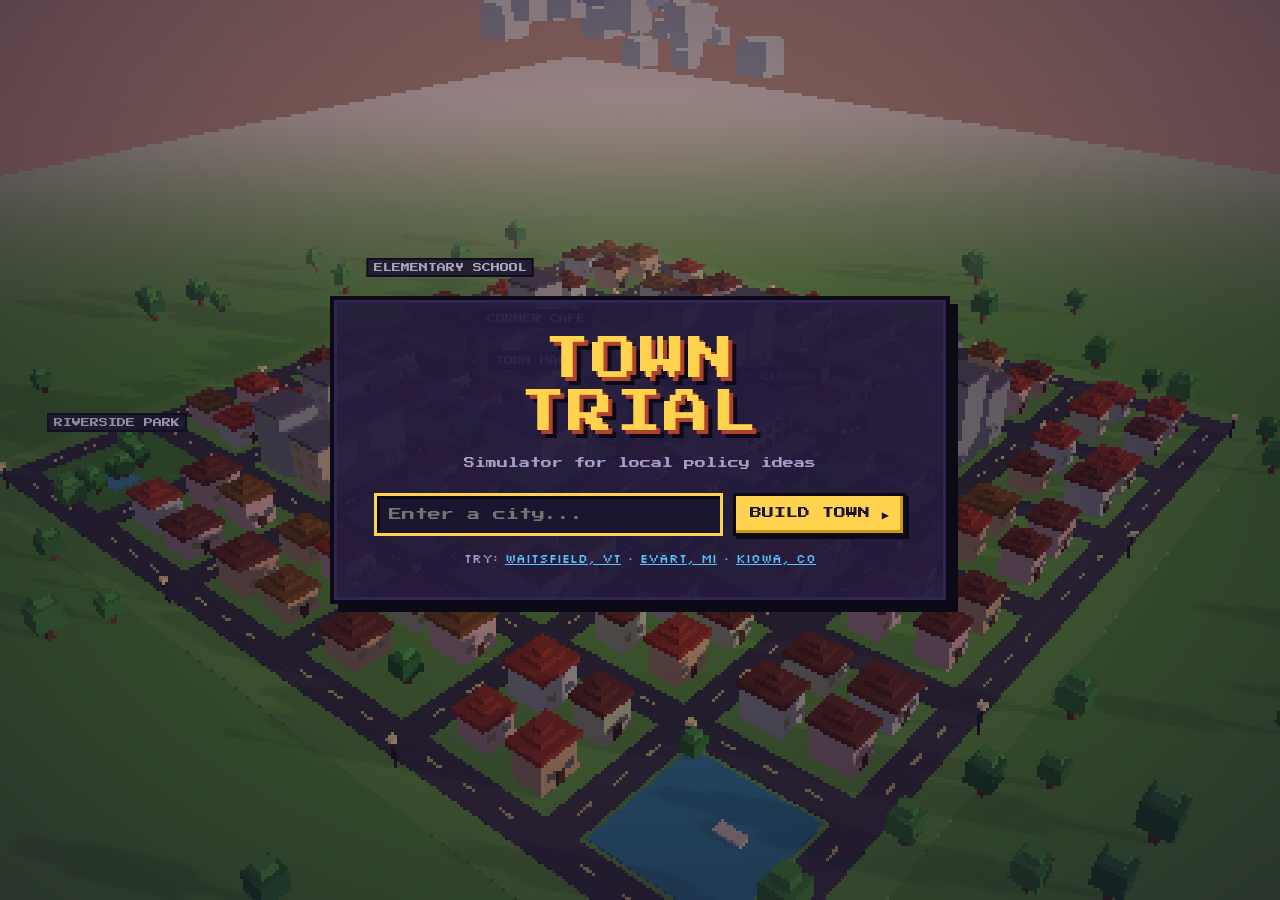
<file: town-trial/web/index.html>
<!DOCTYPE html>
<html lang="en">
<head>
<meta charset="utf-8">
<meta name="viewport" content="width=device-width, initial-scale=1">
<title>Town Trial</title>
<link rel="icon" href="data:,">
<link rel="stylesheet" href="style.css">
<link rel="stylesheet" href="results.css">
<script type="importmap">
{ "imports": {
  "three": "./vendor/three/three.module.js",
  "three/addons/": "./vendor/three/addons/"
} }
</script>
</head>
<body>
<canvas id="scene"></canvas>
<div id="labels"></div>

<!-- Landing -->
<section id="landing">
  <div class="landing-card">
    <div class="logo">TOWN<br>TRIAL</div>
    <p class="tag">Simulator for local policy ideas</p>
    <form id="city-form" autocomplete="off">
      <input id="city-input" type="text" maxlength="40" placeholder="Enter a city..." spellcheck="false">
      <button type="submit" class="btn btn-go">BUILD TOWN &#9654;</button>
    </form>
    <div class="examples">
      try: <a data-city="Waitsfield, VT">Waitsfield, VT</a> &middot;
      <a data-city="Evart, MI">Evart, MI</a> &middot;
      <a data-city="Kiowa, CO">Kiowa, CO</a>
    </div>
  </div>
</section>

<!-- In-town HUD -->
<section id="hud" class="hidden">
  <div id="topbar">
    <div class="panel town-badge" title="Map data © OpenStreetMap contributors">
      <div id="town-name">-</div>
      <div id="clock">Mon 08:00</div>
    </div>
    <div class="panel speed">
      <button class="btn small" data-speed="0" title="Pause">II</button>
      <button class="btn small active" data-speed="1">1x</button>
      <button class="btn small" data-speed="4">4x</button>
      <button class="btn small" data-speed="16">16x</button>
    </div>
    <div id="town-stats" class="panel stats hidden">
      <span title="Real population of the town"><i>RESIDENTS</i><b id="st-pop">-</b></span>
      <span title="Residents the simulator models (each stands for a share of the real population)"><i>SIMULATED</i><b id="st-sim">-</b></span>
      <span title="Town budget from a verified source (Exa Dude's town profile)"><i>TOWN BUDGET</i><b id="st-bud">-</b></span>
    </div>
    <div id="mode-badge" class="panel mode hidden" aria-hidden="true">-</div>
    <div id="status-chip" class="panel status hidden"><i class="spin"></i><span id="status-text"></span></div>
    <div class="spacer"></div>
    <div class="panel views">
      <button class="btn small active" id="view-town">TOWN</button>
      <button class="btn small" id="view-heaven">OLYMPUS &#8593;</button>
    </div>
    <div class="trials-wrap"><button class="btn small" id="trials-btn" title="Results of past trials">TRIALS</button><div id="trials-menu" class="panel hidden"></div></div>
    <button class="btn small" id="toggle-sound" title="Sound">♪</button>
    <button class="btn small" id="toggle-pix" title="Toggle pixel art (off = full resolution, heavier to draw)">PX</button>
    <button class="btn small" id="toggle-panel" title="Show/hide the side panel">PANEL</button>
  </div>

  <div id="demo-banner">DEMO</div>

  <!-- Side panel -->
  <aside id="side" class="panel">
    <div class="tabs">
      <button class="tab active" data-tab="log">LOG</button>
      <button class="tab" data-tab="exp">EXPERIMENTS</button>
      <button class="tab" data-tab="aud">AUDIENCES</button>
    </div>
    <div class="tab-body" id="tab-log"><div id="log"></div></div>
    <div class="tab-body hidden" id="tab-exp"></div>
    <div class="tab-body hidden" id="tab-aud"></div>
  </aside>

  <!-- Selection (left) -->
  <aside id="selected" class="panel hidden"></aside>

  <!-- Run viewer -->
  <div id="runbar" class="panel hidden">
    <button class="btn small" id="run-prev">&#9664;</button>
    <div id="run-label">-</div>
    <button class="btn small" id="run-next">&#9654;</button>
  </div>

  <!-- Prompt -->
  <form id="prompt-form" class="panel" autocomplete="off">
    <div class="chips">
      <button type="button" class="chip" data-prompt="Extend library hours two evenings a week to reach residents who work during the day" title="Extend library hours two evenings a week to reach residents who work during the day">Service trial</button>
      <button type="button" class="chip" data-prompt="Will working parents hear about the new library hours if we only post the notice online?" title="Will working parents hear about the new library hours if we only post the notice online?">Perception trial</button>
      <button type="button" class="chip" data-prompt="Make the town's public places more accessible for students" title="Make the town's public places more accessible for students">Town trial</button>
    </div>
    <div class="prompt-row">
      <textarea id="prompt-input" rows="1" placeholder="What policy idea do you want to test?" spellcheck="false"></textarea>
      <button type="submit" class="btn btn-go">RUN TRIAL &#9654;</button>
    </div>
  </form>
</section>

<div id="toast" class="hidden"></div>
<div id="loading" class="hidden"><div class="ld-card panel"><div class="ld-spin"></div><div id="ld-title">Building the town</div><div id="ld-sub"></div></div></div>
<div id="celebrate-banner" class="hidden"><span>BEST POLICY FOUND!</span></div>
<div id="results" class="hidden"></div>
<div id="hover-tip" class="hidden"></div>
<script src="config.js"></script>
<script type="module" src="js/main.js"></script>
</body>
</html>
</file>
<file: town-trial/web/style.css>
@font-face { font-family: "Press Start 2P"; src: url("vendor/fonts/press-start-2p-latin-400-normal.woff2") format("woff2"); }
@font-face { font-family: "Silkscreen"; src: url("vendor/fonts/silkscreen-latin-400-normal.woff2") format("woff2"); }

:root {
  --ink: #1b1530;
  --panel: #241c3d;
  --panel-2: #2f2550;
  --edge: #0d0a18;
  --hi: #ffd34d;
  --text: #f4ecff;
  --dim: #a99cc8;
  --green: #5be37d;
  --red: #ff5d6c;
  --blue: #59c2ff;
  --pink: #ff7ad9;
  --px: "Press Start 2P", monospace;
  --sk: "Silkscreen", monospace;
}
* { box-sizing: border-box; }
html, body { margin: 0; height: 100%; overflow: hidden; background: #8fd3ff; color: var(--text); font-family: var(--sk); font-size: 14px; }
#scene { position: fixed; inset: 0; width: 100vw; height: 100vh; image-rendering: pixelated; image-rendering: crisp-edges; display: block; }
.hidden { display: none !important; }

/* Pixel panels: hard edges, chunky shadow */
.panel {
  background: var(--panel);
  border: 3px solid var(--edge);
  box-shadow: inset 0 0 0 2px var(--panel-2), 4px 4px 0 var(--edge);
}
.btn {
  font-family: var(--px); font-size: 12px; color: var(--ink); background: var(--hi);
  border: 3px solid var(--edge); box-shadow: inset -3px -3px 0 #c99a12, 3px 3px 0 var(--edge);
  padding: 10px 14px; cursor: pointer; text-transform: uppercase;
}
.btn:hover { filter: brightness(1.1); }
.btn:active { transform: translate(2px, 2px); box-shadow: inset -3px -3px 0 #c99a12, 1px 1px 0 var(--edge); }
.btn.small { font-size: 9px; padding: 7px 9px; background: var(--panel-2); color: var(--text); box-shadow: inset -2px -2px 0 #1a1430, 2px 2px 0 var(--edge); }
.btn.small.active { background: var(--hi); color: var(--ink); box-shadow: inset -2px -2px 0 #c99a12, 2px 2px 0 var(--edge); }

/* Landing */
#landing { position: fixed; inset: 0; display: grid; place-items: center; background: radial-gradient(ellipse at center, rgba(27,21,48,0.15), rgba(27,21,48,0.65)); z-index: 20; }
.landing-card { text-align: center; padding: 34px 40px; background: rgba(36,28,61,0.92); border: 4px solid var(--edge); box-shadow: inset 0 0 0 3px var(--panel-2), 8px 8px 0 var(--edge); max-width: 620px; width: calc(100% - 32px); }
.logo { font-family: var(--px); font-size: 46px; line-height: 1.15; color: var(--hi); text-shadow: 4px 4px 0 #b3412f, 8px 8px 0 var(--edge); letter-spacing: 2px; }
.tag { font-family: var(--px); font-size: 11px; color: var(--dim); margin: 18px 0 24px; }
#city-form { display: flex; gap: 10px; }
#city-input, #prompt-input {
  flex: 1; font-family: var(--px); font-size: 13px; padding: 12px; color: var(--text); background: var(--ink);
  border: 3px solid var(--edge); box-shadow: inset 3px 3px 0 #0a0814; outline: none;
}
#city-input:focus, #prompt-input:focus { border-color: var(--hi); }
.examples { margin-top: 14px; color: var(--dim); font-size: 13px; }
.examples a { color: var(--blue); cursor: pointer; text-decoration: underline; }
.fine { color: var(--dim); font-size: 11px; margin: 16px 0 0; }

/* HUD */
#topbar { position: fixed; top: 10px; left: 10px; right: 10px; display: flex; gap: 10px; align-items: stretch; z-index: 10; pointer-events: none; }
#topbar > * { pointer-events: auto; }
.spacer { flex: 1; pointer-events: none !important; }
.town-badge { padding: 8px 12px; }
#town-name { font-family: var(--px); font-size: 12px; color: var(--hi); }
#clock { font-family: var(--px); font-size: 10px; color: var(--text); margin-top: 6px; }
.speed, .views { display: flex; gap: 6px; padding: 7px; align-items: center; }
.mode { font-family: var(--px); font-size: 10px; padding: 0 12px; display: flex; align-items: center; color: var(--ink); background: var(--green); }
.mode.perception { background: var(--pink); }
#toggle-panel { align-self: center; }
#demo-banner { position: fixed; top: 74px; left: 10px; font-size: 11px; color: var(--ink); background: rgba(255,211,77,0.9); border: 2px solid var(--edge); padding: 4px 8px; z-index: 9; }

#side { position: fixed; top: 74px; right: 10px; bottom: 10px; width: 380px; display: flex; flex-direction: column; z-index: 9; }
#side.collapsed { display: none; }
.tabs { display: flex; border-bottom: 3px solid var(--edge); }
.tab { flex: 1; font-family: var(--px); font-size: 9px; padding: 10px 4px; color: var(--dim); background: transparent; border: 0; border-right: 3px solid var(--edge); cursor: pointer; }
.tab:last-child { border-right: 0; }
.tab.active { color: var(--ink); background: var(--hi); }
.tab-body { flex: 1; overflow-y: auto; padding: 8px; }
.tab-body::-webkit-scrollbar { width: 10px; }
.tab-body::-webkit-scrollbar-thumb { background: var(--panel-2); border: 2px solid var(--edge); }

#selected { padding: 10px; border-bottom: 3px solid var(--edge); background: var(--panel-2); max-height: 42%; overflow-y: auto; }
#selected h3 { font-family: var(--px); font-size: 11px; margin: 0 0 8px; color: var(--hi); display: flex; justify-content: space-between; align-items: center; gap: 8px; }
#selected .close { cursor: pointer; color: var(--dim); font-size: 10px; }
#selected .kv { display: grid; grid-template-columns: auto 1fr; gap: 3px 10px; font-size: 12px; }
#selected .kv b { color: var(--dim); font-weight: normal; }
.pill { display: inline-block; font-size: 11px; padding: 1px 6px; margin: 2px 3px 2px 0; border: 2px solid var(--edge); color: var(--ink); background: var(--blue); }
.pill.on { background: var(--green); }
.pill.off { background: #6f6590; color: var(--text); }

/* Log entries */
.entry { border: 2px solid var(--edge); background: var(--ink); padding: 6px 8px; margin-bottom: 6px; font-size: 12px; line-height: 1.35; }
#log .entry { animation: pop .25s steps(3); }
@keyframes pop { from { transform: scale(0.9); opacity: 0; } to { transform: none; opacity: 1; } }
.entry .head { display: flex; gap: 6px; align-items: center; margin-bottom: 3px; }
.entry .type { font-family: var(--px); font-size: 8px; padding: 3px 5px; color: var(--ink); background: var(--dim); border: 2px solid var(--edge); }
.entry .who { color: var(--hi); }
.entry .when { margin-left: auto; color: var(--dim); font-size: 11px; }
.entry .src { margin-top: 4px; padding: 4px 6px; background: #120e22; border-left: 3px solid var(--blue); color: #cfe9ff; }
.entry .src i { color: var(--dim); }
.t-EXA .type { background: var(--blue); }
.t-MEMORY_WRITE .type, .t-MEMORY_READ .type, .t-AUDIENCE .type { background: var(--pink); }
.t-REVIEW .type { background: #ff9f43; }
.t-REVIEW.reject .type { background: var(--red); }
.t-RUN_START .type, .t-RUN_DONE .type { background: var(--green); }
.t-FAILURE .type, .t-TURNED_AWAY .type { background: var(--red); }
.t-CLAIM .type, .t-PROPOSE .type, .t-BRIEF .type, .t-DECIDE .type { background: var(--hi); }
.t-LEARN .type, .t-VISIT .type { background: #9be36b; }

/* Experiments */
.exp { border: 2px solid var(--edge); background: var(--ink); padding: 8px; margin-bottom: 8px; cursor: pointer; }
.exp:hover { border-color: var(--hi); }
.exp.viewing { box-shadow: 0 0 0 3px var(--hi); }
.exp h4 { margin: 0 0 4px; font-family: var(--px); font-size: 9px; line-height: 1.5; color: var(--hi); display: flex; justify-content: space-between; align-items: flex-start; gap: 6px; }
.exp .tagx { font-size: 10px; padding: 1px 5px; border: 2px solid var(--edge); color: var(--ink); background: var(--dim); }
.exp .tagx.best { background: var(--green); }
.exp .tagx.infeasible, .exp .tagx.rejected { background: var(--red); }
.exp .meta { font-size: 11px; color: var(--dim); }
.exp .metrics { margin-top: 5px; font-size: 12px; }
.exp-row { display: flex; gap: 8px; align-items: flex-start; }
.exp-body { flex: 1; min-width: 0; }
.why { flex: none; width: 22px; height: 22px; font-family: var(--px); font-size: 10px; color: var(--ink); background: var(--hi); border: 2px solid var(--edge); cursor: pointer; padding: 0; }
.why.open, .why:hover { background: #fff; }
.why-panel { margin-top: 8px; border-top: 2px dashed var(--edge); padding-top: 6px; cursor: default; }
.why-step { border-left: 4px solid #999; padding: 3px 0 3px 7px; margin: 0 0 6px; font-size: 11px; line-height: 1.45; }
.why-who { font-family: var(--px); font-size: 8px; margin-bottom: 2px; }
.why-src { color: var(--dim); word-break: break-all; }
.why-src a { color: var(--dim); }
.bar { height: 10px; background: #120e22; border: 2px solid var(--edge); margin-top: 3px; }
.bar > i { display: block; height: 100%; background: var(--green); }
h5 { font-family: var(--px); font-size: 9px; color: var(--hi); margin: 14px 0 6px; }
table.cmp { width: 100%; border-collapse: collapse; font-size: 11px; }
table.cmp th, table.cmp td { border: 2px solid var(--edge); padding: 4px; text-align: left; }
table.cmp th { background: var(--panel-2); font-weight: normal; color: var(--dim); }
.note { font-size: 11px; color: var(--dim); margin: 6px 0; }

/* Audiences */
.aud { border: 2px solid var(--edge); background: var(--ink); padding: 8px; margin-bottom: 6px; }
.aud .slug { font-family: var(--px); font-size: 9px; color: var(--pink); }
.aud .rule { font-size: 11px; color: var(--dim); margin: 3px 0; }
.aud.flash { animation: flash .6s steps(4); }
@keyframes flash { 0%, 100% { background: var(--ink); } 50% { background: #4a2b5c; } }

/* Run bar + prompt */
#runbar { position: fixed; left: 10px; bottom: 104px; display: flex; align-items: center; gap: 8px; padding: 6px; z-index: 9; max-width: 460px; }
#run-label { font-size: 12px; padding: 0 4px; }
#prompt-form { position: fixed; left: 10px; bottom: 10px; width: min(760px, calc(100vw - 420px)); padding: 8px; z-index: 9; }
.chips { display: flex; gap: 6px; margin-bottom: 7px; flex-wrap: wrap; }
.chip { font-family: var(--sk); font-size: 12px; background: var(--ink); color: var(--text); border: 2px solid var(--edge); padding: 4px 8px; cursor: pointer; }
.chip:hover { border-color: var(--hi); color: var(--hi); }
.prompt-row { display: flex; gap: 8px; }

/* Floating labels and speech bubbles */
#labels { position: fixed; inset: 0; pointer-events: none; z-index: 5; overflow: hidden; }
.lbl { position: absolute; transform: translate(-50%, -100%); font-family: var(--px); font-size: 9px; color: var(--text); background: rgba(27,21,48,0.85); border: 2px solid var(--edge); padding: 3px 5px; white-space: nowrap; }
.lbl.sign { color: var(--hi); }
.lbl.open { color: var(--green); }
.lbl.closed { color: var(--red); }
.bubble { position: absolute; transform: translate(-50%, -100%); font-family: var(--sk); font-size: 12px; color: var(--ink); background: #fff; border: 3px solid var(--edge); padding: 4px 7px; white-space: nowrap; max-width: 260px; overflow: hidden; text-overflow: ellipsis; }
.bubble::after { content: ""; position: absolute; left: 50%; bottom: -9px; margin-left: -5px; border: 5px solid transparent; border-top-color: var(--edge); }

#toast { position: fixed; left: 50%; top: 110px; transform: translateX(-50%); z-index: 30; font-family: var(--px); font-size: 10px; color: var(--ink); background: var(--hi); border: 3px solid var(--edge); box-shadow: 4px 4px 0 var(--edge); padding: 10px 14px; max-width: 80vw; text-align: center; }

@media (max-width: 900px) {
  #side { width: calc(100vw - 20px); top: auto; height: 40vh; bottom: 140px; }
  #prompt-form { width: calc(100vw - 20px); }
  #runbar { bottom: calc(40vh + 150px); }
}
</file>
<file: town-trial/web/results.css>
/* ---------- TRIALS history ---------- */
.trials-wrap { position: relative; }
#trials-menu { position: absolute; right: 0; top: calc(100% + 6px); width: 340px; max-width: calc(100vw - 32px); max-height: 60vh; overflow: auto; z-index: 40; padding: 6px; }
.tr-item { display: block; width: 100%; text-align: left; background: var(--ink); color: var(--text); border: 2px solid var(--edge); padding: 8px; margin-bottom: 6px; cursor: pointer; font-family: var(--sk); font-size: 12px; }
.tr-item:hover { border-color: var(--hi); transform: translateX(-2px); }
.tr-item b { display: block; color: var(--hi); font-family: var(--px); font-size: 9px; line-height: 1.5; }
.tr-item span { display: block; margin: 3px 0; }
.tr-item i { color: var(--dim); font-style: normal; font-size: 11px; }

/* ---------- celebration banner ---------- */
#celebrate-banner { position: fixed; inset: 0; display: grid; place-items: center; pointer-events: none; z-index: 45; }
#celebrate-banner span { font-family: var(--px); font-size: clamp(18px, 4.4vw, 52px); color: var(--hi); padding: 18px 28px; background: rgba(27, 21, 48, .82);
  border: 4px solid var(--edge); box-shadow: 0 0 0 4px var(--hi), 8px 8px 0 var(--edge), 0 0 80px #ffd34d;
  text-shadow: 4px 4px 0 #c43d6a; animation: slam 2.8s cubic-bezier(.2, 1.6, .4, 1) forwards; }
@keyframes slam { 0% { transform: scale(4) rotate(-8deg); opacity: 0; } 14% { transform: scale(.9) rotate(2deg); opacity: 1; } 20% { transform: scale(1.05) rotate(-1deg); }
  26%, 78% { transform: scale(1) rotate(0); opacity: 1; } 100% { transform: scale(.6) translateY(-30vh); opacity: 0; } }

/* ---------- results popup ---------- */
#results { position: fixed; inset: 0; z-index: 50; display: grid; place-items: center; padding: 16px; perspective: 1200px; }
.rp-backdrop { position: absolute; inset: 0; background: radial-gradient(circle at 50% 45%, rgba(255, 211, 77, .25), rgba(13, 10, 24, .82) 60%); backdrop-filter: blur(3px); animation: rpfade .5s ease both; }
.rp-rays { position: absolute; left: 50%; top: 50%; width: 180vmax; height: 180vmax; margin: -90vmax 0 0 -90vmax; pointer-events: none; opacity: .22;
  background: repeating-conic-gradient(from 0deg, rgba(255, 211, 77, .9) 0 6deg, transparent 6deg 18deg); animation: rpspin 30s linear infinite, rpfade 1.2s ease both;
  -webkit-mask: radial-gradient(circle, #000 0, transparent 45%); mask: radial-gradient(circle, #000 0, transparent 45%); }
.rp-win { position: relative; width: min(860px, 100%); max-height: calc(100vh - 32px); display: flex; flex-direction: column; background: var(--panel);
  border: 4px solid var(--edge); box-shadow: inset 0 0 0 3px var(--panel-2), 8px 8px 0 var(--edge), 0 0 60px rgba(255, 211, 77, .35);
  --ox: 0px; --oy: 0px; animation: rpopen 1s cubic-bezier(.16, 1.2, .3, 1) both; transform-origin: center; }
.rp-glow { position: absolute; inset: -6px; z-index: -1; background: conic-gradient(from var(--a, 0deg), #ffd34d, #ff7ad9, #59c2ff, #5be37d, #ffd34d); filter: blur(10px); opacity: .7; animation: rpglow 4s linear infinite; }
@property --a { syntax: "<angle>"; inherits: false; initial-value: 0deg; }
@keyframes rpglow { to { --a: 360deg; } }
@keyframes rpspin { to { transform: rotate(360deg); } }
@keyframes rpfade { from { opacity: 0; } }
@keyframes rpopen {
  0% { transform: translate(var(--ox), var(--oy)) scale(.04) rotateX(75deg); opacity: 0; clip-path: inset(48% 0 48% 0); }
  35% { transform: translate(0, 0) scale(.5) rotateX(25deg); opacity: 1; clip-path: inset(48% 0 48% 0); }
  60% { transform: scale(1.04) rotateX(0); clip-path: inset(0 0 0 0); }
  80% { transform: scale(.985); } 100% { transform: none; clip-path: inset(0 0 0 0); } }
#results.closing .rp-win { animation: rpclose .38s ease-in forwards; }
#results.closing .rp-backdrop, #results.closing .rp-rays { animation: rpout .38s ease-in forwards; }
@keyframes rpclose { to { transform: scale(.7) translateY(40px); opacity: 0; clip-path: inset(50% 0 50% 0); } }
@keyframes rpout { to { opacity: 0; } }
.rp-x { position: absolute; right: 8px; top: 8px; z-index: 2; background: var(--ink); color: var(--text); border: 2px solid var(--edge); font-size: 14px; width: 30px; height: 30px; cursor: pointer; }
.rp-x:hover { background: var(--red); }
.rp-head { padding: 18px 20px 10px; background: linear-gradient(180deg, #3a2a66, var(--panel)); }
.rp-head > * { animation: rpup .5s cubic-bezier(.2, 1.4, .4, 1) both; }
.rp-kicker { font-family: var(--px); font-size: 10px; color: var(--hi); letter-spacing: 1px; animation-delay: .45s !important; }
.rp-q { font-size: 17px; margin: 8px 40px 10px 0; line-height: 1.35; animation-delay: .55s !important; }
.rp-best { font-family: var(--px); font-size: 13px; line-height: 1.6; color: var(--text); animation-delay: .65s !important; }
.rp-badge { display: inline-block; background: var(--hi); color: var(--ink); padding: 2px 7px; margin-right: 8px; border: 2px solid var(--edge); box-shadow: 0 0 18px var(--hi); }
.rp-change { font-family: var(--sk); font-size: 12px; color: var(--dim); margin-top: 2px; }
@keyframes rpup { from { transform: translateY(14px); opacity: 0; } }
.rp-head > .rp-tiles { display: grid; grid-template-columns: repeat(auto-fit, minmax(140px, 1fr)); gap: 8px; margin-top: 12px; animation: none; }
.rp-tile { background: var(--ink); border: 2px solid var(--edge); border-top: 4px solid var(--green); padding: 8px 9px; animation: rptile .55s cubic-bezier(.2, 1.6, .4, 1) both; animation-delay: calc(.7s + var(--i) * .09s); }
.rp-tile.bad { border-top-color: var(--red); }
@keyframes rptile { from { transform: translateY(18px) scale(.8); opacity: 0; } }
.rp-tl { font-size: 10px; color: var(--dim); text-transform: uppercase; line-height: 1.3; min-height: 26px; }
.rp-tv { font-family: var(--px); font-size: 15px; color: var(--text); margin: 4px 0; white-space: nowrap; overflow: hidden; text-overflow: ellipsis; }
.rp-tile.good .rp-tv { color: var(--green); } .rp-tile.bad .rp-tv { color: var(--red); }
.rp-ts { font-size: 11px; color: var(--dim); }
.rp-metric { font-size: 11px; margin-top: 8px; animation-delay: 1.1s !important; }
.rp-tabs { position: relative; display: flex; gap: 2px; padding: 0 12px; background: var(--ink); border-top: 3px solid var(--edge); border-bottom: 3px solid var(--edge); flex-wrap: wrap; }
.rp-tab { font-family: var(--px); font-size: 9px; color: var(--dim); background: none; border: 0; padding: 12px 10px; cursor: pointer; }
.rp-tab:hover { color: var(--text); } .rp-tab.active { color: var(--hi); }
.rp-ink { position: absolute; bottom: 0; height: 3px; background: var(--hi); box-shadow: 0 0 10px var(--hi); transition: left .3s cubic-bezier(.3, 1.4, .5, 1), width .3s; }
.rp-body { overflow: auto; padding: 14px 18px 18px; flex: 1; background: var(--panel); min-height: 120px; font-size: 13px; line-height: 1.45; }
.rp-body [data-rb]:not([hidden]) { animation: rpup .35s ease both; }
.rp-dim { color: var(--dim); } .rp-small { font-size: 11px; } .rp-err { color: var(--red); }
.rp-h { font-family: var(--px); font-size: 10px; margin: 16px 0 8px; color: var(--hi); }
.rp-tag { font-family: var(--sk); font-size: 10px; color: var(--ink); background: var(--dim); padding: 1px 5px; margin-left: 6px; }
.rp-card { background: var(--ink); border: 2px solid var(--edge); border-left: 4px solid var(--hi); padding: 8px 10px; margin-bottom: 6px; }
.rp-card p { margin: 4px 0; }
.rp-who { font-family: var(--px); font-size: 8px; color: var(--dim); margin-bottom: 4px; line-height: 1.6; }
.rp-src { font-size: 11px; color: var(--dim); word-break: break-all; } .rp-src a { color: var(--blue); }
.rp-voices { display: grid; grid-template-columns: repeat(auto-fill, minmax(230px, 1fr)); gap: 12px 8px; }
.rp-voice { background: var(--ink); border: 2px solid; padding: 9px 10px; position: relative; }
.rp-voice::after { content: ""; position: absolute; left: 16px; bottom: -8px; width: 10px; height: 10px; background: var(--ink); border-right: 2px solid; border-bottom: 2px solid; border-color: inherit; transform: rotate(45deg); }
.rp-vrole { font-family: var(--px); font-size: 8px; line-height: 1.6; color: var(--hi); }
.rp-quote { font-size: 14px; margin: 5px 0; }
.rp-vnum { font-size: 11px; }
.rp-chain { display: flex; flex-wrap: wrap; align-items: center; gap: 6px; }
.rp-chain span { background: var(--ink); border: 2px solid var(--edge); padding: 4px 8px; font-family: var(--px); font-size: 9px; color: var(--hi); }
.rp-chain i { display: block; font-family: var(--sk); font-style: normal; font-size: 11px; color: var(--text); margin-top: 3px; }
.rp-chain b { color: var(--dim); }
.rp-steps { list-style: none; margin: 0; padding: 0; position: relative; }
.rp-steps::before { content: ""; position: absolute; left: 13px; top: 6px; bottom: 6px; width: 2px; background: var(--panel-2); }
.rp-steps li { display: flex; gap: 10px; margin-bottom: 8px; position: relative; animation: rpup .4s ease both; animation-delay: calc(var(--i) * 25ms); }
.rp-num { flex: 0 0 28px; height: 28px; display: grid; place-items: center; background: var(--c); color: var(--ink); font-family: var(--px); font-size: 9px; border: 2px solid var(--edge); z-index: 1; }
.rp-other { background: var(--ink); border: 2px solid var(--edge); border-left: 4px solid var(--dim); padding: 7px 10px; margin-bottom: 6px; font-size: 12px; }
.rp-other.st-rejected, .rp-other.st-infeasible { border-left-color: var(--red); }
.rp-otop { display: flex; gap: 8px; align-items: baseline; flex-wrap: wrap; margin-bottom: 3px; }
.rp-otop b { font-family: var(--px); font-size: 9px; color: var(--hi); }
.rp-ostat { font-family: var(--px); font-size: 7px; padding: 2px 4px; background: var(--panel-2); color: var(--dim); }
.st-rejected .rp-ostat, .st-infeasible .rp-ostat { background: var(--red); color: var(--ink); }
.rp-oval { margin-left: auto; font-family: var(--px); font-size: 9px; }
@media (max-width: 600px) { .rp-q { font-size: 14px; } .rp-tv { font-size: 12px; } .rp-tab { font-size: 8px; padding: 10px 6px; } .rp-head { padding: 14px 12px 8px; } }

/* ---------- resident reaction bubbles ---------- */
.lbl.say { background: #fff; color: var(--ink); border: 2px solid var(--edge); font-family: var(--sk); font-size: 11px; padding: 3px 6px; max-width: 190px; white-space: normal; text-align: left; line-height: 1.25; z-index: 3; }
.lbl.say b { display: block; font-family: var(--px); font-size: 7px; color: #6a4fb3; margin-bottom: 2px; }
.lbl.say.helped { border-color: #2f9e52; } .lbl.say.hurt { border-color: #d43a4b; }
.lbl.role { font-size: 8px; opacity: .9; }
.role-badge { display: inline-block; font-family: var(--px); font-size: 9px; color: var(--ink); background: var(--hi); border: 2px solid var(--edge); padding: 4px 7px; margin: 0 0 8px; }

/* ---------- selection panel on the left ---------- */
#selected.panel { position: fixed; top: 108px; left: 10px; width: 340px; max-height: calc(100vh - 290px); overflow-y: auto; z-index: 11; padding: 10px; border-bottom: 3px solid var(--edge); }
@media (max-width: 760px) { #selected.panel { width: calc(100vw - 20px); max-height: 30vh; } }

/* ---------- hover name ---------- */
#hover-tip { position: fixed; z-index: 35; pointer-events: none; font-family: var(--px); font-size: 9px; color: var(--ink); background: var(--hi);
  border: 2px solid var(--edge); box-shadow: 3px 3px 0 var(--edge); padding: 5px 7px; white-space: nowrap; }

/* ---------- LIVE / DEMO badge ---------- */
#demo-banner { font-family: var(--px); font-size: 9px; padding: 5px 9px; }
#demo-banner.live { background: var(--green); }

/* ---------- popup policy tab ---------- */
.rp-sec { background: var(--ink); border: 2px solid var(--edge); border-left: 4px solid var(--hi); padding: 10px 14px; margin-bottom: 10px; }
.rp-sec .rp-h { margin: 0 0 6px; }
.rp-why { border-left-color: var(--green); }
.rp-why .rp-h { color: var(--green); }
.rp-lead { margin: 0; font-size: 15px; line-height: 1.5; }
.mode.town { background: var(--blue); }

.rp-fund .rp-who { margin-left: 8px; }
.rp-chainrow { display: flex; gap: 10px; background: var(--ink); border: 2px solid var(--edge); padding: 8px 10px; margin-bottom: 6px; font-size: 12px; line-height: 1.5; }
.rp-chainrow .rp-num { flex: 0 0 30px; }

/* ---------- audience graphs ---------- */
.aud-top { display: flex; justify-content: space-between; align-items: center; gap: 6px; }
.graph-btn { width: 22px; height: 22px; font-size: 10px; line-height: 1; }
#aud-graph { position: fixed; inset: 0; z-index: 48; display: grid; place-items: center; padding: 16px; }
.ag-backdrop { position: absolute; inset: 0; background: rgba(13, 10, 24, .7); animation: rpfade .3s ease both; }
.ag-win { position: relative; width: min(720px, 100%); max-height: calc(100vh - 32px); overflow: auto; padding: 16px 18px; animation: rptile .45s cubic-bezier(.2, 1.4, .4, 1) both; }
.ag-head h3 { font-family: var(--px); font-size: 13px; color: var(--hi); margin: 6px 40px 4px 0; line-height: 1.5; }
.ag-ctl { display: flex; flex-wrap: wrap; gap: 12px; margin: 10px 0; font-size: 12px; }
.ag-ctl select { font-family: var(--sk); font-size: 12px; background: var(--ink); color: var(--text); border: 2px solid var(--edge); padding: 4px; max-width: 260px; }
.ag-svg { width: 100%; height: auto; background: var(--ink); border: 2px solid var(--edge); display: block; }
.ag-grid { stroke: #3a3060; stroke-width: 1; }
.ag-ax { fill: var(--dim); font-family: var(--sk); font-size: 10px; }
.ag-key, .ag-legend { display: flex; flex-wrap: wrap; gap: 10px; font-size: 11px; margin: 6px 0; }
.ag-key b, .ag-legend b, .ag-tab b { display: inline-block; width: 10px; height: 10px; margin-right: 4px; vertical-align: -1px; border: 1px solid var(--edge); }
.ag-stats { font-size: 12px; margin: 6px 0; }
.ag-bar { display: flex; height: 16px; border: 2px solid var(--edge); background: var(--ink); }
.ag-bar i { display: block; min-width: 2px; }
.ag-tab { border-collapse: collapse; font-size: 12px; width: 100%; }
.ag-tab th, .ag-tab td { text-align: left; padding: 4px 6px; border-bottom: 1px solid var(--panel-2); }
.ag-tab th { color: var(--dim); font-weight: normal; }

/* ---------- selection panel: popup-style close, fold in/out ---------- */
#selected h3 { padding-right: 34px; position: relative; }
.sel-x { position: absolute; right: -4px; top: -4px; background: var(--ink); color: var(--text); border: 2px solid var(--edge); font-size: 13px; width: 28px; height: 28px; cursor: pointer; font-family: var(--sk); }
.sel-x:hover { background: var(--red); }
#selected.panel { transform-origin: left center; animation: selIn .42s cubic-bezier(.2, 1.4, .4, 1) both; }
#selected.panel.closing { animation: selOut .3s ease-in forwards; }
@keyframes selIn { 0% { transform: translateX(-60px) perspective(600px) rotateY(55deg) scale(.85); opacity: 0; clip-path: inset(0 100% 0 0); }
  60% { transform: translateX(6px) perspective(600px) rotateY(-4deg) scale(1.02); opacity: 1; clip-path: inset(0 0 0 0); } 100% { transform: none; } }
@keyframes selOut { to { transform: translateX(-50px) perspective(600px) rotateY(45deg) scale(.9); opacity: 0; clip-path: inset(0 100% 0 0); } }

/* ---------- top bar: TRIALS and PANEL aligned ---------- */
.trials-wrap { align-self: center; display: flex; }
#trials-btn, #toggle-panel { height: 32px; display: inline-flex; align-items: center; }

/* ---------- top bar: town stats and status chip ---------- */
.stats { display: flex; align-items: stretch; gap: 0; padding: 0; }
.stats span { display: flex; flex-direction: column; justify-content: center; padding: 3px 10px; border-left: 2px solid var(--panel-2); cursor: help; }
.stats span:first-child { border-left: 0; }
.stats i { font-style: normal; font-size: 8px; font-family: var(--px); color: var(--dim); }
.stats b { font-family: var(--px); font-size: 11px; color: var(--hi); margin-top: 3px; }
.status { display: flex; align-items: center; gap: 8px; padding: 0 12px; font-size: 12px; max-width: 320px; }
.status span { white-space: nowrap; overflow: hidden; text-overflow: ellipsis; }
.status .spin { width: 12px; height: 12px; border: 3px solid var(--panel-2); border-top-color: var(--hi); flex: 0 0 auto; display: none; }
.status.busy .spin { display: block; animation: spin .8s steps(8) infinite; }
.status:not(.busy) .spin { display: block; border: 0; width: auto; height: auto; }
.status:not(.busy) .spin::before { content: "✓"; color: var(--green); font-style: normal; font-weight: bold; }
.status.error:not(.busy) .spin::before { content: "!"; color: var(--red); }
@keyframes spin { to { transform: rotate(360deg); } }
@media (max-width: 1100px) { .stats span:nth-child(3) { display: none; } .status { max-width: 200px; } }
@media (max-width: 760px) { .stats, .status { display: none !important; } }

/* ---------- loading card ---------- */
#loading { position: fixed; inset: 0; z-index: 60; display: grid; place-items: center; background: rgba(13, 10, 24, .55); }
.ld-card { padding: 22px 28px; text-align: center; min-width: min(380px, calc(100vw - 32px)); animation: rptile .4s cubic-bezier(.2, 1.4, .4, 1) both; }
.ld-spin { width: 34px; height: 34px; margin: 0 auto 14px; border: 5px solid var(--panel-2); border-top-color: var(--hi); border-right-color: var(--pink); animation: spin .9s steps(8) infinite; }
#ld-title { font-family: var(--px); font-size: 13px; color: var(--hi); margin-bottom: 8px; }
#ld-sub { font-size: 13px; color: var(--text); }

/* ---------- error card (replaces the yellow notifications) ---------- */
#toast.error { background: #3a0f1e; color: #fff; border-color: var(--red); box-shadow: 4px 4px 0 var(--edge), 0 0 0 2px var(--red); font-family: var(--sk); font-size: 14px; line-height: 1.4; padding: 12px 16px; }
#toast.error .chip { margin-left: 8px; }

/* ---------- empty prompt ---------- */
#prompt-input.shake { animation: shake .4s steps(6); outline: 3px solid var(--red); }
@keyframes shake { 0%, 100% { transform: none; } 20%, 60% { transform: translateX(-6px); } 40%, 80% { transform: translateX(6px); } }

/* ---------- failed / no-simulation popup: red ---------- */
.rp-fail { box-shadow: inset 0 0 0 3px #4a1626, 8px 8px 0 var(--edge), 0 0 60px rgba(255, 93, 108, .4); background: #2a1220; animation: rpshake .7s cubic-bezier(.2, 1.4, .4, 1) both; }
.rp-fail .rp-glow { background: conic-gradient(from var(--a, 0deg), #ff5d6c, #8a1f3a, #ff9f43, #ff5d6c); }
.rp-fail .rp-head { background: linear-gradient(180deg, #5a1a2c, #2a1220); }
.rp-fail .rp-kicker { color: #ff8a96; }
.rp-fail .rp-body { background: #2a1220; }
.rp-failsec { border-left-color: var(--red) !important; background: #1d0b15; }
.rp-failsec .rp-h { color: #ff8a96; }
#results:has(.rp-fail) .rp-backdrop { background: radial-gradient(circle at 50% 45%, rgba(255, 93, 108, .22), rgba(13, 10, 24, .85) 60%); }
@keyframes rpshake { 0% { transform: scale(.6); opacity: 0; } 40% { transform: scale(1.03); opacity: 1; } 55% { transform: translateX(-8px); } 70% { transform: translateX(8px); } 85% { transform: translateX(-4px); } 100% { transform: none; } }

/* ---------- one badge: LIVE • TOWN TRIAL (the separate trial badge is gone so PANEL stays on screen) ---------- */
#mode-badge { display: none !important; }
#demo-banner { display: flex; align-items: center; gap: 7px; }
#demo-banner.live { background: #1d1636; color: #fff; border-color: #ff4d6d; box-shadow: 3px 3px 0 var(--edge), 0 0 12px rgba(255, 77, 109, .45); }
#demo-banner .dot { width: 7px; height: 7px; background: var(--ink); border-radius: 50%; display: inline-block; }
#demo-banner.live .dot { background: #ff4d6d; animation: livepulse 1.4s ease-in-out infinite; }
@keyframes livepulse { 50% { opacity: .35; transform: scale(.7); } }
#topbar .status { flex: 0 1 auto; min-width: 0; }
#topbar .stats { flex: 0 0 auto; }
#st-bud.searching { color: var(--dim); animation: livepulse 1.6s ease-in-out infinite; }

/* ---------- the sweep (auto-tried options), ranked ---------- */
.tried { margin-top: 6px; }
.tr-explain { font-size: 12px; color: var(--text); margin: 4px 0 6px; padding: 6px 8px; border-left: 3px solid var(--hi); background: rgba(255, 211, 77, .08); }
.tried ol { list-style: none; margin: 0; padding: 0; display: grid; gap: 3px; }
.tried li { display: grid; grid-template-columns: 16px 1fr auto; grid-template-areas: "r w v" "r b t"; column-gap: 6px; font-size: 11px; padding: 3px 5px; background: rgba(255, 255, 255, .04); }
.tried li.kept { background: rgba(99, 230, 140, .14); outline: 1px solid var(--green); }
.tried li.over { opacity: .6; }
.tr-rank { grid-area: r; font-family: var(--px); font-size: 8px; color: var(--dim); align-self: center; }
.tr-what { grid-area: w; line-height: 1.35; }
.tr-place { font-size: 11px; color: var(--dim); margin: 2px 0 4px; }
.tr-place b { color: var(--text); }
.tr-val { grid-area: v; font-family: var(--px); font-size: 9px; color: var(--hi); }
.tr-bar { grid-area: b; height: 4px; background: rgba(255, 255, 255, .08); align-self: center; }
.tr-bar i { display: block; height: 100%; background: var(--dim); }
.tried li.kept .tr-bar i { background: var(--green); }
.tr-tag { grid-area: t; font-family: var(--px); font-size: 7px; color: var(--green); text-align: right; }
.tried li.over .tr-tag { color: var(--red); }
.tried.compact li { font-size: 10px; }

/* ---------- Learning Forge panel ---------- */
.fg-row { border-left: 3px solid #d9773a; background: rgba(217, 119, 58, .08); padding: 6px 8px; margin: 6px 0; display: grid; gap: 3px; }
.fg-top { font-size: 12px; }
.fg-dim { font-size: 11px; color: var(--dim); }
.fg-kv { display: grid; grid-template-columns: 78px 1fr 44px; align-items: center; gap: 6px; font-size: 10px; color: var(--dim); }
.fg-kv b { font-family: var(--px); font-size: 9px; color: var(--hi); text-align: right; }
.fg-bar { height: 6px; background: rgba(255, 255, 255, .08); }
.fg-bar i { display: block; height: 100%; }
.fg-bar.g i { background: var(--green); }
.fg-bar.a i { background: #d9773a; }
.fg-lesson { font-size: 11px; padding: 4px 6px; background: rgba(255, 255, 255, .04); border-left: 2px solid var(--hi); }

/* ---------- TRIALS / PX / PANEL: full top-bar height, like every other top-bar panel ---------- */
#topbar .trials-wrap { align-self: stretch; display: flex; }
#topbar #trials-btn, #topbar #toggle-pix, #topbar #toggle-sound, #topbar #toggle-panel { height: auto; align-self: stretch; padding-left: 14px; padding-right: 14px; }
#topbar .trials-wrap #trials-btn { height: 100%; }
#toggle-sound.muted { text-decoration: line-through; opacity: .7; }
#topbar #toggle-sound { font-family: "Segoe UI Symbol", "Apple Symbols", system-ui, sans-serif; font-size: 20px; line-height: 1; }

/* ---------- prompt: a textarea that grows to show the whole question ---------- */
#prompt-input { resize: none; overflow-y: auto; line-height: 22px; min-height: 48px; max-height: 140px; display: block; white-space: pre-wrap; word-break: break-word; }
#prompt-form { align-items: flex-end; }
</file>
